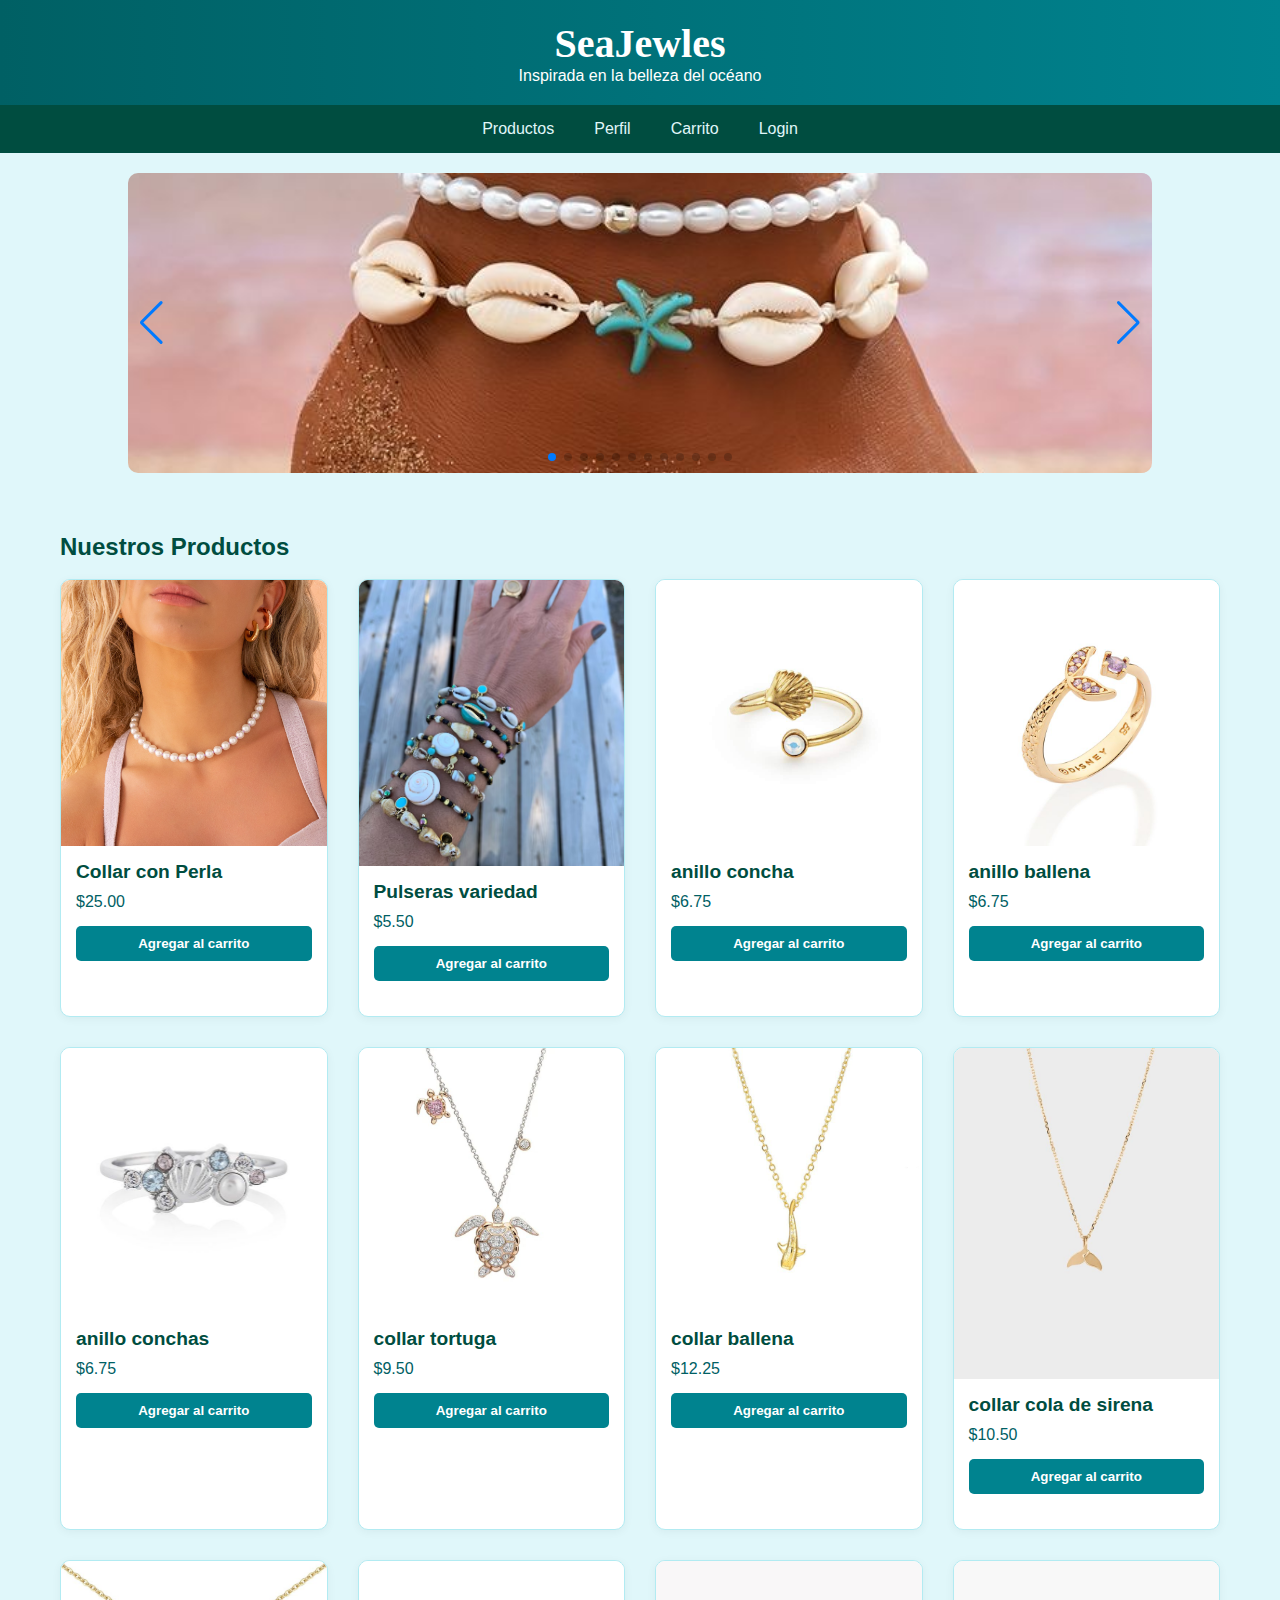
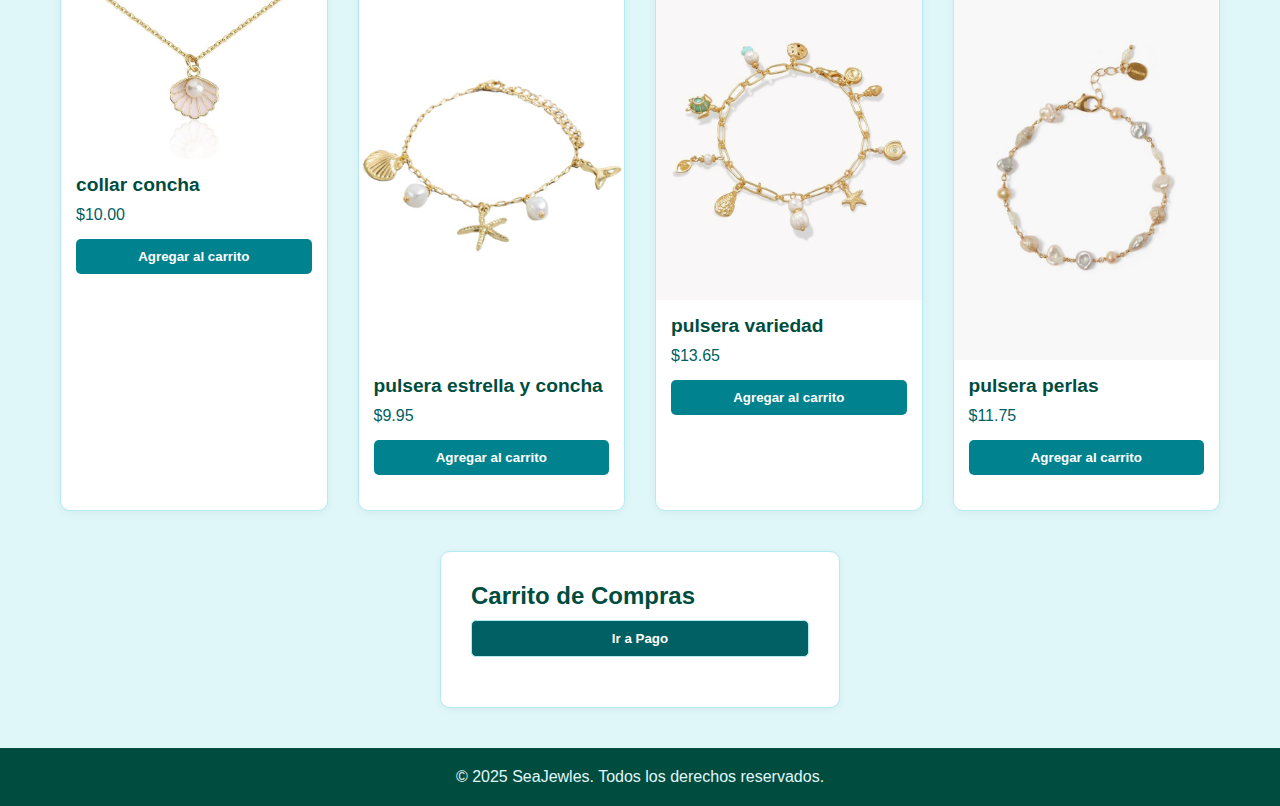
<file: seajewels2/index.html>
<!DOCTYPE html>
<html lang="es">
<head>
  <meta charset="UTF-8">
  <meta name="viewport" content="width=device-width, initial-scale=1.0">
  <title>Joyería SeaJewles</title>
  <link href="css/style.css" rel="stylesheet">
  <link rel="stylesheet" href="https://cdn.jsdelivr.net/npm/swiper@10/swiper-bundle.min.css"/>
  <style>
    .swiper {
        width: 80%;
        height: 300px;
        margin: 20px auto;
    }
    .swiper-slide img {
        width: 100%;
        height: 100%;
        object-fit: cover;
        border-radius: 10px;
    }
  </style>
</head>
<body>
  <header>
    <h1>SeaJewles</h1>
    <p>Inspirada en la belleza del océano</p>
  </header>
  <nav>
    <a href="#productos">Productos</a>
    <a href="perfil.html">Perfil</a>
    <a href="#carrito">Carrito</a>
    <a href="#" onclick="cerrarSesion()">Login</a>
  </nav>

    <script>
    // Verificar si el usuario ha iniciado sesión
    if (localStorage.getItem("sesion") === "iniciada") {
        document.getElementById("login").style.display = "none"; // Ocultar Login
        document.getElementById("logout").style.display = "block"; // Mostrar Cerrar sesión
    }
    // Función para simular inicio de sesión
    function iniciarSesion() {
        localStorage.setItem("sesion", "iniciada");
        location.reload(); // Recargar la página para aplicar cambios
    }
    // Función para cerrar sesión
    function cerrarSesion() {
        localStorage.removeItem("sesion");
        location.reload();
    }
</script>


  <!-- Carrusel de imágenes -->
  <div class="swiper mySwiper">
      <div class="swiper-wrapper">
          <div class="swiper-slide"><img src="img/carusel1.jpg" alt="Tabillera"></div>
          <div class="swiper-slide"><img src="img/carusel2.jpg" alt="Pulsera con estrella de mar"></div>
          <div class="swiper-slide"><img src="img/carusel4.jpg" alt="Anillo con diseño de ola"></div>
          <div class="swiper-slide"><img src="img/carusel3.jpg" alt="Anillo con diseño de ola"></div>
          <div class="swiper-slide"><img src="img/anillo-mar-.png" alt="Anillo con diseño de ola"></div>
          <div class="swiper-slide"><img src="img/baner4.jpg" alt="Anillo con diseño de ola"></div>
          <div class="swiper-slide"><img src="img/gaeleria 4 A.jpeg" alt="Anillo con diseño de ola"></div>
          <div class="swiper-slide"><img src="img/galeria 1 A.jpeg" alt="Anillo con diseño de ola"></div>
          <div class="swiper-slide"><img src="img/galeria 2.jpeg" alt="Anillo con diseño de ola"></div>
          <div class="swiper-slide"><img src="img/galeria 3.jpeg" alt="Anillo con diseño de ola"></div>
          <div class="swiper-slide"><img src="img/banner77.jpeg" alt="Anillo con diseño de ola"></div>
          <div class="swiper-slide"><img src="img/banner78.jpeg " alt="Anillo con diseño de ola"></div>
      </div>
      <div class="swiper-pagination"></div>
      <div class="swiper-button-prev"></div>
      <div class="swiper-button-next"></div>
  </div>

  <section id="productos">
    <h2>Nuestros Productos</h2>
    <br>
    <div class="productos">
      <div class="producto">
        <img src="img/perla.jpg" alt="Collar perla">
        <div class="producto-info">
          <h3>Collar con Perla</h3>
          <p>$25.00</p>
          <button onclick="agregarAlCarrito('Collar con Perla')">Agregar al carrito</button>
         </div>
        </div>

       <div class="producto">
        <img src="img/pulsera.jpg" alt="Pulseras">
        <div class="producto-info">
          <h3>Pulseras variedad</h3>
          <p>$5.50</p>
          <button onclick="agregarAlCarrito('Pulseras Variedad')">Agregar al carrito</button>
        </div>
       </div>

        <div class="producto">
         <img src="img/producto anillo4.jpeg" alt="Pulseras">
         <div class="producto-info">
          <h3>anillo concha</h3>
          <p>$6.75</p>
          <button onclick="agregarAlCarrito('anillos conchas')">Agregar al carrito</button>
        </div>
        </div>

        <div class="producto">
           <img src="img/producto anillo6.jpeg" alt="Pulseras">
           <div class="producto-info">
            <h3>anillo ballena</h3>
            <p>$6.75</p>
           <button onclick="agregarAlCarrito('anillos ballena')">Agregar al carrito</button>
         </div>
        </div>

         <div class="producto">
           <img src="img/producto anillo5.jpeg" alt="Pulseras">
           <div class="producto-info">
            <h3>anillo conchas</h3>
            <p>$6.75</p>
           <button onclick="agregarAlCarrito('anillo concha')">Agregar al carrito</button>
         </div>
         </div>

         <div class="producto">
           <img src="img/producto 9.jpeg" alt="Pulseras">
           <div class="producto-info">
            <h3>collar tortuga</h3>
            <p>$9.50</p>
           <button onclick="agregarAlCarrito('colalr tortuga')">Agregar al carrito</button>
         </div>
         </div>
        
         <div class="producto">
           <img src="img/producto 7 C.jpeg" alt="Pulseras">
           <div class="producto-info">
            <h3>collar ballena</h3>
            <p>$12.25</p>
           <button onclick="agregarAlCarrito('collar ballena')">Agregar al carrito</button>
        </div>
         </div>

        <div class="producto">
           <img src="img/producto 6 C.jpeg" alt="Pulseras">
           <div class="producto-info">
            <h3>collar cola de sirena</h3>
            <p>$10.50</p>
           <button onclick="agregarAlCarrito('collae cola de sirena')">Agregar al carrito</button>
        </div>
        </div>

        <div class="producto">
           <img src="img/producto 3 C.jpeg" alt="Pulseras">
           <div class="producto-info">
            <h3>collar concha</h3>
            <p>$10.00</p>
           <button onclick="agregarAlCarrito('collasr concha')">Agregar al carrito</button>
          </div>
        </div>

       <div class="producto">
           <img src="img/producto2.jpg" alt="Pulseras">
           <div class="producto-info">
            <h3>pulsera estrella y concha</h3>
            <p>$9.95</p>
           <button onclick="agregarAlCarrito('Pulsera estrella y concha')">Agregar al carrito</button>
          </div>
        </div>

        <div class="producto">
           <img src="img/producto4.jpeg" alt="Pulseras">
           <div class="producto-info">
            <h3>pulsera variedad</h3>
            <p>$13.65</p>
           <button onclick="agregarAlCarrito('Pulseras variedad')">Agregar al carrito</button>
          </div>
        </div>

        <div class="producto">
           <img src="img/producto7.jpeg" alt="Pulseras">
           <div class="producto-info">
            <h3>pulsera perlas</h3>
            <p>$11.75</p>
           <button onclick="agregarAlCarrito('Pulseras perlas')">Agregar al carrito</button>
          </div>
        </div>

    </div>
  </section>

  <section id="carrito" class="carrito">
    <h2>Carrito de Compras</h2>
    <ul id="carrito-lista"></ul>
    <button class="pagar-btn" onclick="redirigirAPago()">Ir a Pago</button>
  </section>

  <script src="https://cdn.jsdelivr.net/npm/swiper@10/swiper-bundle.min.js"></script>
  <script>
    var swiper = new Swiper(".mySwiper", {
        loop: true,
        pagination: {
            el: ".swiper-pagination",
            clickable: true,
        },
        navigation: {
            nextEl: ".swiper-button-next",
            prevEl: ".swiper-button-prev",
        },
    });

    const carrito = {};

    function agregarAlCarrito(producto) {
      if (carrito[producto]) {
        carrito[producto]++;
      } else {
        carrito[producto] = 1;
      }
      mostrarCarrito();
    }

    function quitarDelCarrito(producto) {
      if (carrito[producto]) {
        carrito[producto]--;
        if (carrito[producto] <= 0) {
          delete carrito[producto];
        }
      }
      mostrarCarrito();
    }

    function mostrarCarrito() {
      const lista = document.getElementById('carrito-lista');
      lista.innerHTML = '';
      for (let producto in carrito) {
        const li = document.createElement('li');
        li.innerHTML = `${producto} x ${carrito[producto]} <button class="quitar-btn" onclick="quitarDelCarrito('${producto}')">Quitar</button>`;
        lista.appendChild(li);
      }
    }

    function redirigirAPago() {
      window.location.href = 'pago.html';
    }

    function cerrarSesion() {
      window.location.href = "login.html";
    }
  </script>

  <footer>
    <p>&copy; 2025 SeaJewles. Todos los derechos reservados.</p>
  </footer>
</body>
</html>
</file>
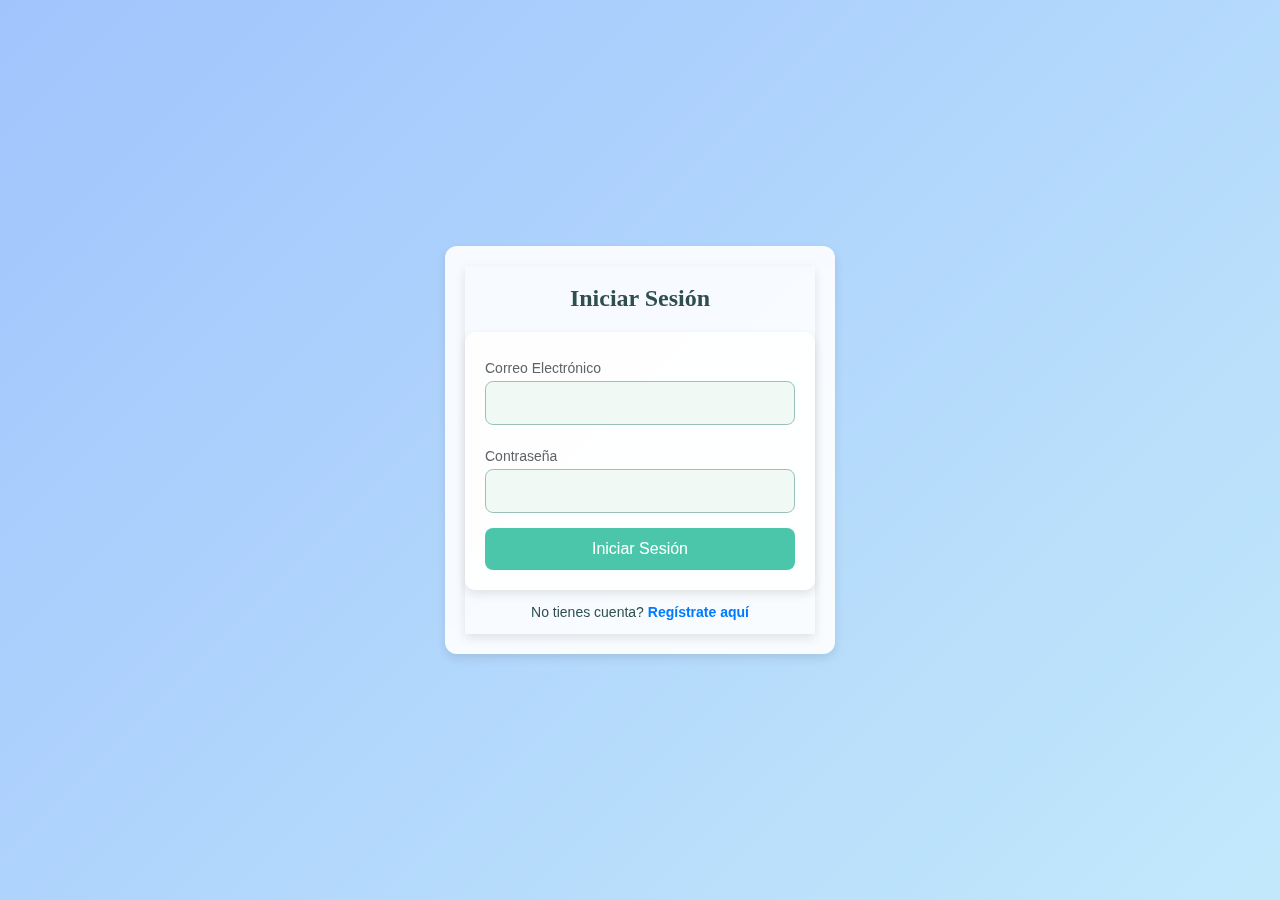
<file: seajewels2/login.html>
<!DOCTYPE html>
<html lang="es">
<head>
    <meta charset="UTF-8">
    <meta name="viewport" content="width=device-width, initial-scale=1.0">
    <title>Sea Jewels</title>
    <link rel="stylesheet" href="css/styles.css">
</head>
<body>
    <div class="container">
        <div class="forms">
            <!-- login -->
            <div class="form-container login-form">
                <h2>Iniciar Sesión</h2>
                <form id="loginForm">
                    <label for="loginEmail">Correo Electrónico</label>
                    <input type="email" id="loginEmail" name="email" required>
                    <label for="loginPassword">Contraseña</label>
                    <input type="password" id="loginPassword" name="password" required>
                    <button type="submit">Iniciar Sesión</button>
                </form>
                <p>No tienes cuenta? <a href="#" onclick="showRegisterForm()">Regístrate aquí</a></p>
            </div>
            <!-- formulario de registro-->
            <div class="form-container register-form" style="display: none;">
                <h2>Registro</h2>
                <form id="registerForm">
                    <label for="registerName">Nombre</label>
                    <input type="text" id="registerName" name="name" required>
                    <label for="registerEmail">Correo Electrónico</label>
                    <input type="email" id="registerEmail" name="email" required>
                    <label for="registerPassword">Contraseña</label>
                    <input type="password" id="registerPassword" name="password" required>
                    <button type="submit">Registrarse</button>
                </form>
                <p>Ya tienes cuenta? <a href="#" onclick="showLoginForm()">Inicia sesión aquí</a></p>
            </div>
        </div>
    </div>

    <script src="script.js"></script>
</body>
</html>
</file>
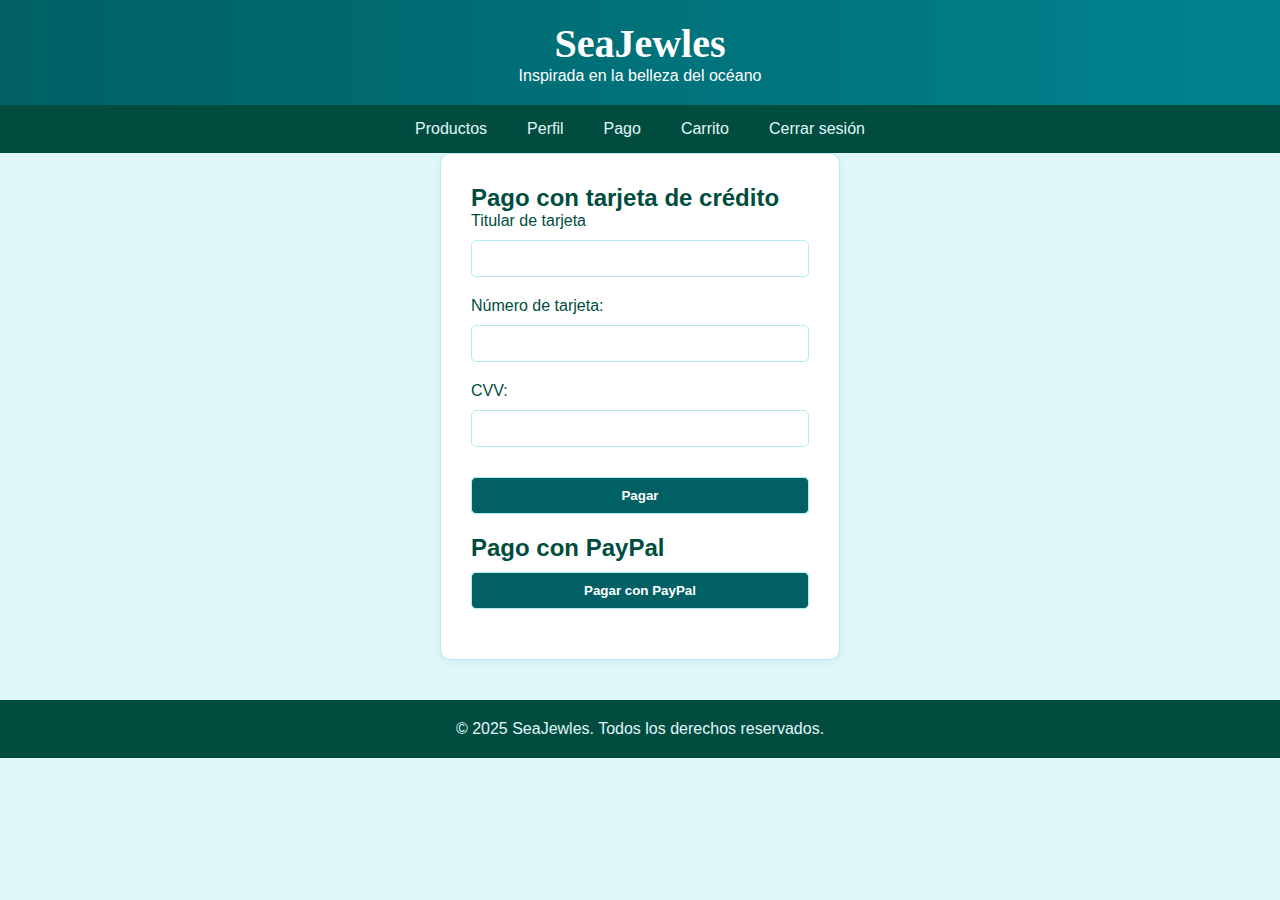
<file: seajewels2/pago.html>
<html lang="es">
<head>
  <meta charset="UTF-8">
  <meta name="viewport" content="width=device-width, initial-scale=1.0">
  <title>Joyería SeaJewles</title>
  <link href="css/style.css" rel="stylesheet">
  <link rel="stylesheet" href="https://cdn.jsdelivr.net/npm/swiper@10/swiper-bundle.min.css"/>
  <style>
    .swiper {
        width: 80%;
        height: 300px;
        margin: 20px auto;
    }
    .swiper-slide img {
        width: 100%;
        height: 100%;
        object-fit: cover;
        border-radius: 10px;
    }
  </style>
</head>
<body>
  <header>
    <h1>SeaJewles</h1>
    <p>Inspirada en la belleza del océano</p>
  </header>
  <nav>
    <a href="index.html">Productos</a>
    <a href="perfil.html">Perfil</a>
    <a href="pago.html">Pago</a>
    <a href="carrito">Carrito</a>
    <a href="#" onclick="cerrarSesion()">Cerrar sesión</a>
  </nav>

  <section id="pago" class="pago">
    <h2>Pago con tarjeta de crédito</h2>
<form id="tarjetaForm">
    <label for="text">Titular de tarjeta</label>
    <input type="text" id="titular" required>
    <label for="numero">Número de tarjeta:</label>
    <input type="text" id="numero" required>
    <label for="cvv">CVV:</label>
    <input type="text" id="cvv" required>
    <button type="submit">Pagar</button>
</form>
<div id="mensajeTarjeta" style="display: none; color: green;">¡Pago Exitoso!</div>

<h2>Pago con PayPal</h2>
<form id="paypalForm" action="https://www.paypal.com/donate" method="get">
    <button type="submit">Pagar con PayPal</button>
</form>

<script>
    document.getElementById("tarjetaForm").addEventListener("submit", function(event) {
        event.preventDefault(); // Evita el envío real del formulario
        document.getElementById("mensajeTarjeta").style.display = "block"; // Muestra el mensaje de éxito
    });
</script>
  </section>
    <footer>
    <p>&copy; 2025 SeaJewles. Todos los derechos reservados.</p>
  </footer>
</body>
</html>
</file>
<file: seajewels2/css/style.css>
* {
      margin: 0;
      padding: 0;
      box-sizing: border-box;
    }
    body {
      font-family: 'Roboto', sans-serif;
      background-color: #e0f7fa;
      color: #004d40;
    }
    header {
      background: linear-gradient(to right, #006064, #00838f);
      color: #fff;
      padding: 20px;
      text-align: center;
    }
    header h1 {
      font-family: 'Playfair Display', serif;
      font-size: 2.5rem;
    }
    nav {
      display: flex;
      justify-content: center;
      background-color: #004d40;
    }
    nav a {
      color: #e0f7fa;
      text-decoration: none;
      padding: 15px 20px;
      display: inline-block;
    }
    nav a:hover {
      background-color: #00796b;
    }
    section {
      padding: 40px 20px;
      max-width: 1200px;
      margin: auto;
    }
    .productos {
      display: grid;
      grid-template-columns: repeat(auto-fit, minmax(250px, 1fr));
      gap: 30px;
    }
    .producto {
      border: 1px solid #b2ebf2;
      border-radius: 10px;
      overflow: hidden;
      background: #ffffff;
      box-shadow: 0 2px 10px rgba(0,0,0,0.05);
      display: flex;
      flex-direction: column;
      justify-content: space-between;
    }
    .producto img {
      width: 100%;
      height: auto;
    }
    .producto-info {
      padding: 15px;
      flex-grow: 1;
    }
    .producto-info h3 {
      font-size: 1.2rem;
      margin-bottom: 10px;
    }
    .producto-info p {
      color: #006064;
    }
    .producto-info button {
      margin-top: 15px;
      background-color: #00838f;
      border: none;
      padding: 10px;
      color: white;
      border-radius: 5px;
      cursor: pointer;
      font-weight: bold;
    }
    .producto-info button:hover {
      background-color: #006064;
    }
    .login, .pago, .carrito {
      max-width: 400px;
      margin: auto;
      background: #ffffff;
      padding: 30px;
      border-radius: 10px;
      box-shadow: 0 2px 8px rgba(0,0,0,0.05);
      border: 1px solid #b2ebf2;
    }
    input, select, button {
      width: 100%;
      padding: 10px;
      margin-top: 10px;
      margin-bottom: 20px;
      border: 1px solid #b2ebf2;
      border-radius: 5px;
    }
    button {
      background-color: #006064;
      color: #fff;
      cursor: pointer;
      font-weight: bold;
    }
    button:hover {
      background-color: #004d40;
    }
    footer {
      background: #004d40;
      color: #e0f7fa;
      text-align: center;
      padding: 20px;
      margin-top: 40px;
    }
    #carrito-lista {
      list-style: none;
      padding-left: 0;
    }
    #carrito-lista li {
      padding: 5px 0;
      border-bottom: 1px solid #b2ebf2;
      display: flex;
      justify-content: space-between;
      align-items: center;
    }
    .quitar-btn {
      background-color: #e57373;
      border: none;
      color: white;
      padding: 5px 10px;
      border-radius: 5px;
      cursor: pointer;
      font-size: 0.8rem;
    }
    .quitar-btn:hover {
      background-color: #c62828;
    }
</file>
<file: seajewels2/css/styles.css>
body {
    font-family: 'Arial', sans-serif;
    background: linear-gradient(135deg, #a1c4fd, #c2e9fb); 
    display: flex;
    justify-content: center;
    align-items: center;
    height: 100vh;
    margin: 0;
    color: #fff;
}


.container {
    background-color: rgba(255, 255, 255, 0.9);
    border-radius: 12px;
    box-shadow: 0 4px 12px rgba(0, 0, 0, 0.1);
    width: 350px;
    padding: 20px;
    backdrop-filter: blur(5px); 
}


h2 {
    text-align: center;
    font-size: 24px;
    color: #2f4f4f;  
    margin-bottom: 20px;
    font-family: 'Times New Roman', serif;
}


.form-container {
    display: flex;
    flex-direction: column;
}

input {
    padding: 12px;
    margin-bottom: 15px;
    border-radius: 8px;
    border: 1px solid #99c1b9;
    background-color: #f0f9f4; 
    color: #2f4f4f;
    font-size: 16px;
}

/* Estilo para los botones */
button {
    padding: 12px;
    background-color: #4bc6ab; 
    border: none;
    color: white;
    cursor: pointer;
    border-radius: 8px;
    font-size: 16px;
    transition: all 0.3s ease;
}

/* efecto de hover en el boton */
button:hover {
    background-color: #38a58a; 
    transform: translateY(-2px);
}


a {
    color: #007bff;
    text-decoration: none;
    font-weight: bold;
}

a:hover {
    text-decoration: underline;
    color: #4bc6ab; 
}

label {
    font-size: 14px;
    margin: 8px 0 5px;
    color: #5f6368;
}

p {
    text-align: center;
    font-size: 14px;
    color: #2f4f4f;
}

form {
    display: flex;
    flex-direction: column;
    background: rgba(255, 255, 255, 0.8);
    padding: 20px;
    border-radius: 10px;
}

.container, .form-container, form {
    box-shadow: 0 4px 10px rgba(0, 0, 0, 0.1);
}


@keyframes fadeIn {
    from {
        opacity: 0;
    }
    to {
        opacity: 1;
    }
}

.container {
    animation: fadeIn 0.8s ease-in-out;
}
</file>
